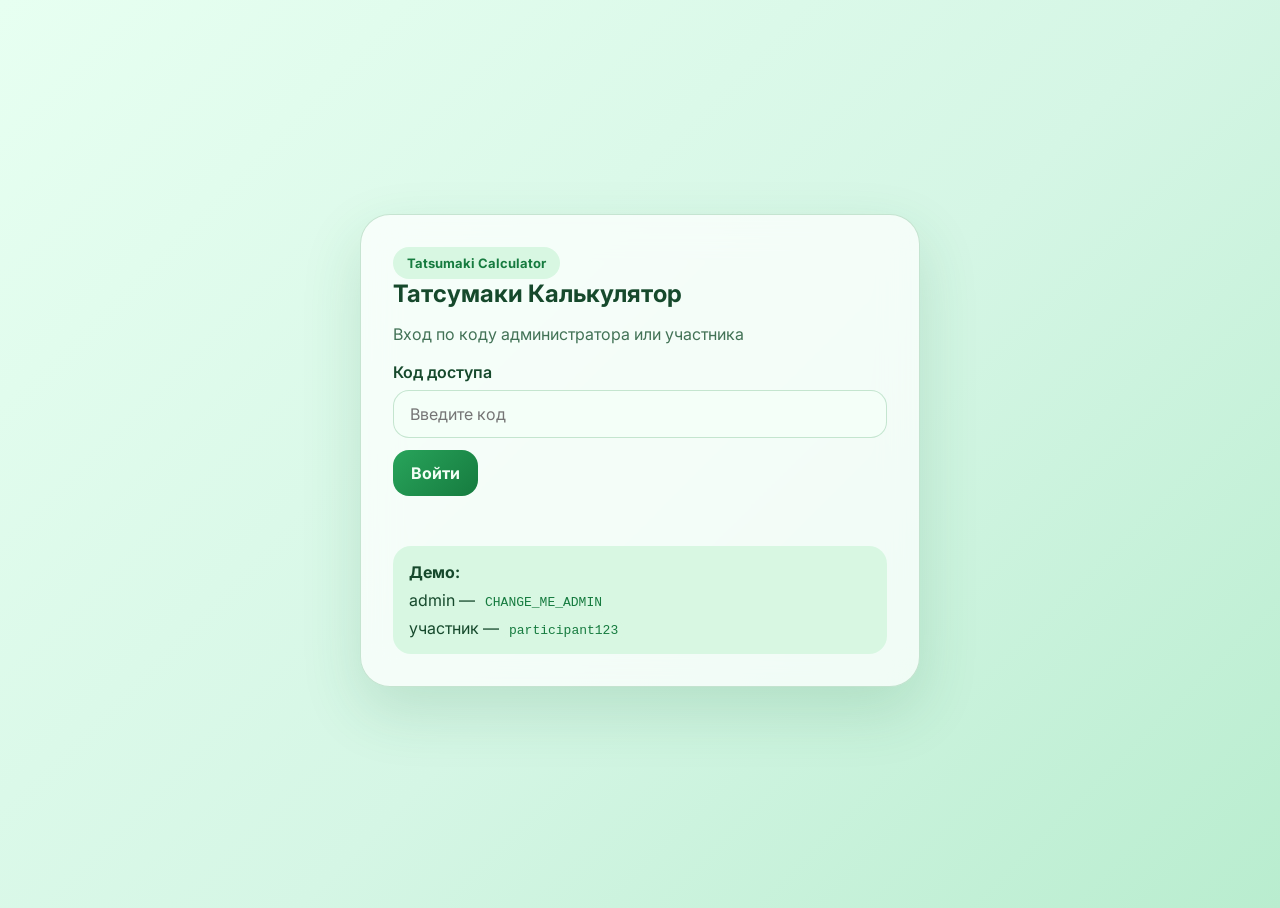
<file: index.html>
<!DOCTYPE html>
<html lang="ru">
<head>
  <meta charset="UTF-8" />
  <meta name="viewport" content="width=device-width, initial-scale=1.0" />
  <title>Татсумаки Калькулятор</title>
  <link rel="preconnect" href="https://fonts.googleapis.com">
  <link rel="preconnect" href="https://fonts.gstatic.com" crossorigin>
  <link href="https://fonts.googleapis.com/css2?family=Inter:wght@400;500;600;700;800&display=swap" rel="stylesheet">
  <link rel="stylesheet" href="styles.css" />
</head>
<body>
  <div class="app-shell">
    <section id="loginView" class="login-view">
      <div class="login-card glass">
        <span class="brand-pill">Tatsumaki Calculator</span>
        <h1>Татсумаки Калькулятор</h1>
        <p class="subtitle">Вход по коду администратора или участника</p>

        <label for="accessCodeInput">Код доступа</label>
        <div class="login-row">
          <input id="accessCodeInput" type="password" placeholder="Введите код" autocomplete="off" />
          <button id="loginBtn" class="primary-btn">Войти</button>
        </div>
        <p id="loginMessage" class="message"></p>

        <div class="hint-box">
          <strong>Демо:</strong>
          <span>admin — <code>CHANGE_ME_ADMIN</code></span>
          <span>участник — <code>participant123</code></span>
        </div>
      </div>
    </section>

    <section id="dashboardView" class="dashboard-view hidden">
      <header class="site-header glass">
        <div>
          <div class="brand-pill">Татсумаки Калькулятор</div>
          <h2>Панель крафтов</h2>
        </div>

        <nav class="header-actions">
          <span id="roleBadge" class="role-badge"></span>
          <button id="themeToggleBtn" class="ghost-btn">Сменить тему</button>
          <button id="logoutBtn" class="ghost-btn">Выйти</button>
        </nav>
      </header>

      <div class="tabs-row glass">
        <button class="tab-btn active" data-tab-target="itemsTab">Предметы</button>
        <button class="tab-btn" data-tab-target="recipesTab">Крафты</button>
        <button class="tab-btn" data-tab-target="calculatorTab">Калькулятор</button>
      </div>

      <main class="main-grid">
        <section id="itemsTab" class="tab-panel">
          <div class="panel-head">
            <div>
              <h3>База предметов</h3>
              <p>Название предмета + сохраненный <code>/mt hand</code></p>
            </div>
            <div class="panel-actions">
              <button id="addItemBtn" class="primary-btn">Добавить предмет</button>
              <button id="exportJsonBtn" class="ghost-btn">Экспорт JSON</button>
              <button id="importJsonBtn" class="ghost-btn">Импорт JSON</button>
              <input id="importFileInput" type="file" accept="application/json" hidden />
            </div>
          </div>

          <div class="search-row">
            <input id="itemSearchInput" type="text" placeholder="Поиск по названию или /mt hand" />
          </div>

          <div id="itemsList" class="items-list"></div>
        </section>

        <section id="recipesTab" class="tab-panel hidden">
          <div class="panel-head">
            <div>
              <h3>Конструктор крафта</h3>
              <p>Сетка 3×3 + быстрый выбор итогового ресурса и количества</p>
            </div>
            <div class="panel-actions">
              <button id="clearRecipeBtn" class="ghost-btn">Очистить сетку</button>
              <button id="saveRecipeBtn" class="primary-btn">Сохранить крафт</button>
            </div>
          </div>

          <div class="recipe-builder-grid">
            <div class="craft-card glass-subtle">
              <div class="card-title">Сетка верстака</div>
              <div id="craftGrid" class="craft-grid"></div>
            </div>

            <div class="result-card glass-subtle">
              <div class="card-title">Итог</div>
              <label for="resultItemSelect">Предмет на выходе</label>
              <select id="resultItemSelect"></select>

              <label for="resultQtyInput">Количество на выходе</label>
              <input id="resultQtyInput" type="number" min="1" step="1" value="1" />

              <div class="code-preview-box">
                <span>Превью:</span>
                <textarea id="recipeCodePreview" readonly></textarea>
              </div>
            </div>
          </div>

          <div class="panel-head panel-head-secondary">
            <div>
              <h3>Сохраненные крафты</h3>
              <p>Быстрый просмотр, редактирование и экспорт шаблона</p>
            </div>
          </div>
          <div id="recipesList" class="recipes-list"></div>
        </section>

        <section id="calculatorTab" class="tab-panel hidden">
          <div class="panel-head">
            <div>
              <h3>Калькулятор ресурсов</h3>
              <p>Подсчет всех необходимых ресурсов для выбранного предмета</p>
            </div>
          </div>

          <div class="calculator-box glass-subtle">
            <div class="calculator-controls">
              <div>
                <label for="calcTargetSelect">Предмет</label>
                <select id="calcTargetSelect"></select>
              </div>
              <div>
                <label for="calcQtyInput">Количество</label>
                <input id="calcQtyInput" type="number" min="1" step="1" value="1" />
              </div>
              <div class="calc-button-wrap">
                <button id="calculateBtn" class="primary-btn">Рассчитать</button>
              </div>
            </div>
          </div>

          <div id="calculatorResult" class="calculator-result"></div>
        </section>
      </main>
    </section>
  </div>

  <dialog id="itemModal" class="modal">
    <form method="dialog" class="modal-card">
      <div class="modal-head">
        <h3 id="itemModalTitle">Добавить предмет</h3>
        <button type="button" id="closeItemModalBtn" class="icon-btn">✕</button>
      </div>

      <label for="itemNameInput">Название</label>
      <input id="itemNameInput" type="text" placeholder="Например: Изумрудный меч" />

      <label for="itemCommandInput">Значение /mt hand</label>
      <textarea id="itemCommandInput" rows="4" placeholder="Например: Item.of('minecraft:diamond_sword')"></textarea>

      <p id="itemModalMessage" class="message"></p>

      <div class="modal-actions">
        <button type="button" id="cancelItemModalBtn" class="ghost-btn">Отмена</button>
        <button type="button" id="saveItemModalBtn" class="primary-btn">Сохранить</button>
      </div>
    </form>
  </dialog>

  <dialog id="pickerModal" class="modal">
    <div class="modal-card">
      <div class="modal-head">
        <h3>Выбор предмета</h3>
        <button type="button" id="closePickerModalBtn" class="icon-btn">✕</button>
      </div>

      <input id="pickerSearchInput" type="text" placeholder="Поиск предмета" />
      <div class="picker-tools">
        <button id="clearPickerSelectionBtn" class="ghost-btn">Очистить слот</button>
      </div>
      <div id="pickerItemsList" class="picker-items"></div>
    </div>
  </dialog>

  <script src="app.js"></script>
</body>
</html>
</file>
<file: styles.css>
:root {
  --bg: linear-gradient(135deg, #e7fff1 0%, #d5f6e5 55%, #b9edcf 100%);
  --surface: rgba(255, 255, 255, 0.72);
  --surface-strong: rgba(244, 255, 248, 0.94);
  --surface-soft: rgba(224, 248, 231, 0.7);
  --text: #16492c;
  --text-soft: #427256;
  --border: rgba(49, 145, 82, 0.24);
  --accent: #28a45b;
  --accent-strong: #167b3f;
  --accent-soft: #d8f7e2;
  --danger: #c85f6f;
  --shadow: 0 24px 60px rgba(40, 119, 69, 0.16);
}

body[data-theme="dark"] {
  --bg: linear-gradient(135deg, #123724 0%, #184b31 56%, #206842 100%);
  --surface: rgba(26, 78, 49, 0.74);
  --surface-strong: rgba(19, 62, 39, 0.9);
  --surface-soft: rgba(31, 94, 58, 0.78);
  --text: #e7fff1;
  --text-soft: #c1f0d1;
  --border: rgba(157, 243, 184, 0.18);
  --accent: #63d98d;
  --accent-strong: #8af2af;
  --accent-soft: rgba(103, 209, 140, 0.15);
  --danger: #ff9dae;
  --shadow: 0 24px 70px rgba(8, 40, 18, 0.22);
}

* {
  box-sizing: border-box;
}

html, body {
  margin: 0;
  min-height: 100%;
  font-family: "Inter", system-ui, sans-serif;
  background: var(--bg);
  color: var(--text);
}

body {
  transition: background 0.25s ease, color 0.25s ease;
}

button, input, textarea, select {
  font: inherit;
}

button {
  cursor: pointer;
  border: 0;
}

code {
  padding: 2px 6px;
  border-radius: 8px;
  background: var(--accent-soft);
  color: var(--accent-strong);
}

.hidden {
  display: none !important;
}

.app-shell {
  max-width: 1320px;
  margin: 0 auto;
  padding: 32px 20px 40px;
}

.glass,
.glass-subtle {
  border: 1px solid var(--border);
  box-shadow: var(--shadow);
  backdrop-filter: blur(18px);
}

.glass {
  background: var(--surface);
}

.glass-subtle {
  background: var(--surface-soft);
}

.login-view {
  min-height: calc(100vh - 64px);
  display: grid;
  place-items: center;
}

.login-card {
  width: min(560px, 100%);
  padding: 32px;
  border-radius: 30px;
}

.login-card h1,
.site-header h2,
.panel-head h3 {
  margin: 0;
}

.subtitle,
.panel-head p,
.result-card p,
.card-title,
.message,
.item-meta,
.recipe-summary,
.calculator-result p {
  color: var(--text-soft);
}

.brand-pill,
.role-badge {
  display: inline-flex;
  align-items: center;
  gap: 8px;
  border-radius: 999px;
  padding: 8px 14px;
  background: var(--accent-soft);
  color: var(--accent-strong);
  font-weight: 700;
  font-size: 13px;
}

.login-card label,
.result-card label,
.calculator-controls label,
.modal-card label {
  display: block;
  margin: 18px 0 8px;
  font-weight: 600;
}

.login-row,
.search-row,
.panel-actions,
.header-actions,
.tabs-row,
.calculator-controls,
.modal-actions,
.picker-tools {
  display: flex;
  gap: 12px;
  flex-wrap: wrap;
}

input,
textarea,
select {
  width: 100%;
  border: 1px solid var(--border);
  border-radius: 16px;
  padding: 13px 16px;
  background: var(--surface-strong);
  color: var(--text);
  outline: none;
}

input:focus,
textarea:focus,
select:focus {
  border-color: var(--accent);
  box-shadow: 0 0 0 4px rgba(58, 189, 103, 0.14);
}

.primary-btn,
.ghost-btn,
.icon-btn,
.tab-btn,
.slot-btn,
.secondary-mini-btn,
.copy-btn {
  border-radius: 16px;
  transition: transform 0.18s ease, opacity 0.18s ease, background 0.18s ease;
}

.primary-btn:hover,
.ghost-btn:hover,
.icon-btn:hover,
.tab-btn:hover,
.slot-btn:hover,
.secondary-mini-btn:hover,
.copy-btn:hover {
  transform: translateY(-1px);
}

.primary-btn {
  padding: 13px 18px;
  background: linear-gradient(135deg, var(--accent) 0%, var(--accent-strong) 100%);
  color: #f4fff7;
  font-weight: 700;
}

.ghost-btn,
.copy-btn,
.secondary-mini-btn,
.tab-btn,
.icon-btn {
  padding: 12px 16px;
  background: var(--surface-strong);
  color: var(--text);
  border: 1px solid var(--border);
}

.icon-btn {
  width: 42px;
  height: 42px;
  padding: 0;
  border-radius: 12px;
}

.message {
  min-height: 18px;
  margin: 14px 0 0;
}

.hint-box {
  margin-top: 18px;
  display: grid;
  gap: 8px;
  padding: 16px;
  border-radius: 18px;
  background: var(--accent-soft);
}

.site-header,
.tabs-row,
.tab-panel,
.calculator-box {
  border-radius: 28px;
}

.site-header {
  padding: 22px 24px;
  display: flex;
  justify-content: space-between;
  align-items: center;
  gap: 16px;
}

.tabs-row {
  margin-top: 18px;
  padding: 10px;
}

.tab-btn {
  padding: 12px 18px;
  font-weight: 700;
}

.tab-btn.active {
  background: linear-gradient(135deg, var(--accent) 0%, var(--accent-strong) 100%);
  color: #f4fff7;
}

.main-grid {
  margin-top: 18px;
}

.tab-panel {
  padding: 24px;
  background: var(--surface);
  border: 1px solid var(--border);
  box-shadow: var(--shadow);
}

.panel-head {
  display: flex;
  justify-content: space-between;
  gap: 16px;
  align-items: flex-start;
  flex-wrap: wrap;
}

.panel-head-secondary {
  margin-top: 28px;
}

.search-row {
  margin-top: 18px;
}

.items-list,
.recipes-list,
.picker-items,
.calculator-result {
  margin-top: 18px;
  display: grid;
  gap: 14px;
}

.item-card,
.recipe-card,
.result-box,
.step-box {
  background: var(--surface-strong);
  border: 1px solid var(--border);
  border-radius: 22px;
  padding: 18px;
}

.item-card-head,
.recipe-card-head,
.recipe-actions,
.recipe-meta-grid,
.result-list-row {
  display: flex;
  gap: 10px;
  flex-wrap: wrap;
  justify-content: space-between;
  align-items: flex-start;
}

.item-card h4,
.recipe-card h4,
.result-box h4,
.step-box h4 {
  margin: 0 0 8px;
}

.item-meta {
  margin-top: 10px;
  word-break: break-word;
}

.recipe-builder-grid {
  margin-top: 20px;
  display: grid;
  grid-template-columns: 1.15fr 0.85fr;
  gap: 18px;
}

.craft-card,
.result-card {
  padding: 18px;
  border-radius: 24px;
}

.card-title {
  font-size: 14px;
  font-weight: 800;
  margin-bottom: 14px;
  text-transform: uppercase;
  letter-spacing: 0.04em;
}

.craft-grid {
  display: grid;
  grid-template-columns: repeat(3, minmax(0, 1fr));
  gap: 12px;
}

.slot-btn {
  min-height: 106px;
  padding: 10px;
  background: var(--surface-strong);
  border: 1px solid var(--border);
  color: var(--text);
  text-align: left;
}

.slot-btn .slot-index {
  display: block;
  margin-bottom: 10px;
  font-size: 12px;
  color: var(--text-soft);
}

.slot-btn .slot-name {
  font-size: 14px;
  font-weight: 700;
  line-height: 1.35;
}

.code-preview-box {
  margin-top: 18px;
}

.code-preview-box textarea {
  margin-top: 8px;
  min-height: 180px;
  resize: vertical;
}

.recipe-summary {
  margin-top: 14px;
  line-height: 1.55;
}

.recipe-actions {
  margin-top: 14px;
}

.recipe-chip {
  display: inline-flex;
  margin: 4px 8px 0 0;
  padding: 8px 12px;
  border-radius: 999px;
  background: var(--accent-soft);
  color: var(--accent-strong);
  font-size: 13px;
  font-weight: 700;
}

.calculator-box {
  margin-top: 18px;
  padding: 20px;
}

.calculator-controls {
  align-items: end;
}

.calculator-controls > div {
  flex: 1 1 220px;
}

.calc-button-wrap {
  flex: 0 0 auto;
}

.result-box ul,
.step-box ul {
  margin: 12px 0 0;
  padding-left: 18px;
}

.modal {
  border: 0;
  padding: 0;
  background: transparent;
}

.modal::backdrop {
  background: rgba(17, 76, 43, 0.42);
}

.modal-card {
  width: min(640px, calc(100vw - 24px));
  border-radius: 28px;
  background: var(--surface-strong);
  color: var(--text);
  padding: 24px;
  border: 1px solid var(--border);
  box-shadow: var(--shadow);
}

.modal-head {
  display: flex;
  justify-content: space-between;
  gap: 12px;
  align-items: center;
  margin-bottom: 8px;
}

.picker-item-btn {
  width: 100%;
  padding: 14px 16px;
  text-align: left;
  background: var(--surface-strong);
  color: var(--text);
  border: 1px solid var(--border);
  border-radius: 16px;
}

.picker-item-btn strong {
  display: block;
  margin-bottom: 6px;
}

.empty-state {
  padding: 28px;
  border-radius: 22px;
  background: var(--surface-strong);
  border: 1px dashed var(--border);
  color: var(--text-soft);
  text-align: center;
}

.muted-note {
  margin-top: 12px;
  font-size: 13px;
  color: var(--text-soft);
}

@media (max-width: 980px) {
  .recipe-builder-grid {
    grid-template-columns: 1fr;
  }
}

@media (max-width: 720px) {
  .app-shell {
    padding: 16px 12px 28px;
  }

  .login-card,
  .tab-panel,
  .site-header {
    padding: 18px;
  }

  .craft-grid {
    gap: 8px;
  }

  .slot-btn {
    min-height: 88px;
  }
}
</file>
